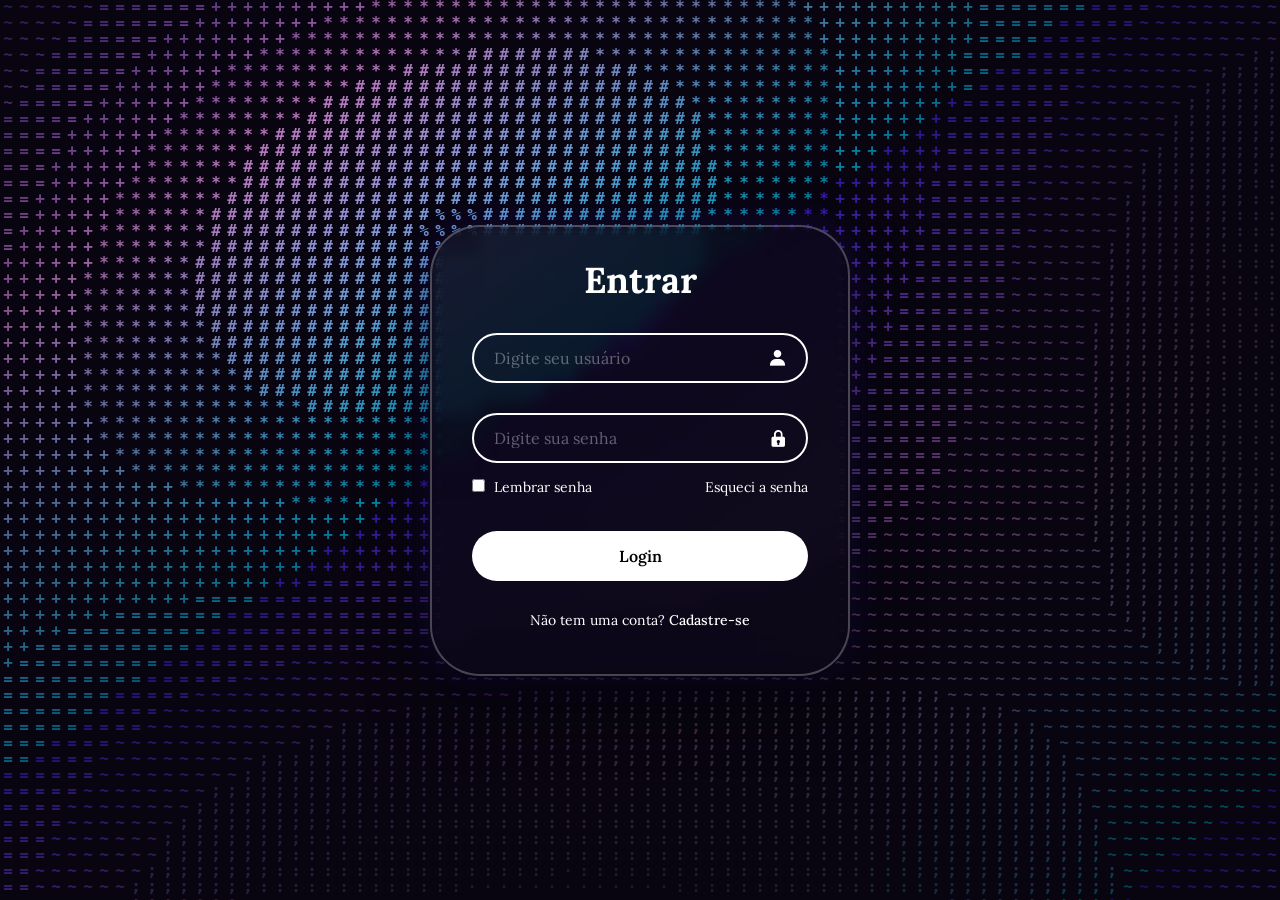
<file: index.html>
<!DOCTYPE html>
<html lang="pt-br">
<head>
    <meta charset="UTF-8">
    <meta name="viewport" content="width=device-width, initial-scale=1.0">
    <link href="https://unpkg.com/boxicons@2.1.4/css/boxicons.min.css" rel="stylesheet">
    <link rel="stylesheet" href="style.css">
    <title>Login</title>
</head>
<body>
    <main class="container">
        <form>
            <h1>Entrar</h1>
            <div class="input-box">
                <input placeholder="Digite seu usuário" type="email" name="username" required>
                <i class="bx bxs-user"></i>
            </div>
            <div class="input-box">
                <input placeholder="Digite sua senha" type="password" name="password" required>
                <i class="bx bxs-lock"></i>
            </div>

            <div class="remember-forgot">
                <label>
                    <input type="checkbox">
                    Lembrar senha
                </label>
                <a href="../esqueci-senha/index.html">Esqueci a senha</a>
            </div>

            <button type="submit" class="login">Login</button>

            <div class="register-link">
                <p>Não tem uma conta? <a href="../cadastro/index.html">Cadastre-se</a></p>
            </div>
        </form>

    </main>
    <!-- Importa o fundo animado Gradient ASCII -->
    <script src="../ascii-bg.js"></script>
</body>
</html>
</file>
<file: style.css>
@import url('https://fonts.googleapis.com/css2?family=Lora:ital,wght@0,400..700;1,400..700&display=swap');

* {
    margin: 0;
    padding: 0;
    box-sizing: border-box;
    font-family: "Lora", serif;
}

body {
    display: flex;
    justify-content: center;
    align-items: center;
    min-height: 100vh;
    background-color: #080510;
    overflow: hidden;
    perspective: 1000px; /* Essencial para ativar a profundidade 3D no navegador! */
}

#ascii-bg {
    position: fixed;
    top: 0;
    left: 0;
    width: 100vw;
    height: 100vh;
    z-index: -1;
    pointer-events: none;
}

/* ==========================================
   CONTAINER COM EFEITO HOLO CARD 3D
   ========================================== */
.container {
    /* Variáveis controladas pelo JavaScript */
    --rx: 0deg;
    --ry: 0deg;
    --px: 50%;
    --py: 50%;
    --holo-opacity: 0;

    position: relative;
    width: 420px;
    background-color: rgba(15, 10, 30, 0.45);
    border: 2px solid rgba(255, 255, 255, 0.25);
    border-radius: 50px;
    color: #fff;
    padding: 30px 40px;
    box-shadow: 0px 25px 65px 0px rgba(0, 0, 0, 0.6), 
                0px 0px 40px 0px rgba(82, 39, 255, 0.2);
    backdrop-filter: blur(8px);
    overflow: hidden; /* Corta o brilho holográfico exatamente na borda arredondada de 50px */

    /* Aplica a inclinação 3D */
    transform: rotateX(var(--rx)) rotateY(var(--ry));
    transform-style: preserve-3d;
    transition: transform 0.15s ease-out, box-shadow 0.3s ease, border-color 0.3s ease;
    will-change: transform;
}

.container:hover {
    border-color: rgba(255, 159, 252, 0.6);
    box-shadow: 0px 30px 70px 0px rgba(0, 0, 0, 0.7),
                0px 0px 50px 0px rgba(255, 159, 252, 0.25);
}

/* CAMADA 1: Película Holográfica (Arco-íris / Furta-cor que se move com o mouse) */
.container::before {
    content: "";
    position: absolute;
    inset: 0;
    border-radius: inherit;
    background: 
        linear-gradient(
            115deg,
            transparent 15%,
            rgba(255, 0, 128, 0.35) 30%,
            rgba(255, 230, 0, 0.35) 42%,
            rgba(0, 255, 180, 0.35) 50%,
            rgba(0, 180, 255, 0.35) 58%,
            rgba(140, 0, 255, 0.35) 70%,
            transparent 85%
        );
    background-size: 250% 250%;
    background-position: var(--px) var(--py);
    mix-blend-mode: color-dodge; /* Mistura as cores como um reflexo metálico real */
    opacity: var(--holo-opacity);
    transition: opacity 0.3s ease;
    pointer-events: none; /* Não atrapalha o clique nos inputs */
    z-index: 0;
}

/* CAMADA 2: Feixe de Luz (Glare) + Textura de Glitter Pontilhado */
.container::after {
    content: "";
    position: absolute;
    inset: 0;
    border-radius: inherit;
    background-image: 
        /* Luz branca que segue a ponta do mouse */
        radial-gradient(
            circle at var(--px) var(--py),
            rgba(255, 255, 255, 0.35) 0%,
            rgba(255, 255, 255, 0.1) 30%,
            transparent 65%
        ),
        /* Micro-pontinhos de glitter que brilham quando a luz passa */
        radial-gradient(rgba(255, 255, 255, 0.25) 1px, transparent 1px),
        radial-gradient(rgba(255, 159, 252, 0.25) 1px, transparent 1px);
    background-size: 100% 100%, 14px 14px, 20px 20px;
    background-position: 0 0, 0 0, 7px 7px;
    mix-blend-mode: overlay;
    opacity: var(--holo-opacity);
    transition: opacity 0.3s ease;
    pointer-events: none;
    z-index: 0;
}

/* Garante que o formulário fique em cima do brilho e nítido */
.container form {
    position: relative;
    z-index: 1;
}

/* ==========================================
   ESTILOS DO FORMULÁRIO
   ========================================== */
.container h1 {
    font-size: 36px;
    text-align: center;
}

.input-box {
    position: relative;
    width: 100%;
    height: 50px;
    margin: 30px 0;
}

.input-box input {
    width: 100%;
    height: 100%;
    background: transparent;
    border: 2px solid rgba(255, 255, 255, 0.995);
    border-radius: 40px;
    outline: none;
    font-size: 16px;
    color: #fff;
    padding: 20px 45px 20px 20px;
}

.input-box input::placeholder {
    color: #ffffff5b;
}

.input-box i {
    position: absolute;
    right: 20px;
    top: 50%;
    transform: translateY(-50%);
    font-size: 20px;
}

.remember-forgot {
    display: flex;
    justify-content: space-between;
    margin: -15px 0 15px;
    font-size: 14px;
}

.remember-forgot label input {
    accent-color: #fff;
    margin-right: 5px;
}

.remember-forgot a {
    text-decoration: none;
    color: #fff;
}

.remember-forgot a:hover {
    text-decoration: underline;
}

.login, .cadastrar, .alterar {
    width: 100%;
    height: 50px;
    background-color: #fff;
    border: none;
    border-radius: 40px;
    cursor: pointer;
    font-size: 16px;
    color: #000;
    font-weight: 600;
    margin: 20px 0 10px;
    transition: 0.5s;
}

.login:hover, .cadastrar:hover, .alterar:hover {
    background-color: transparent;
    border: 2px solid rgba(255, 255, 255, .5);
    color: #fff;
}

.register-link, .login-link {
    font-size: 14px;
    text-align: center;
    margin: 20px 0 15px;
}

.register-link a, .login-link a {
    text-decoration: none;
    color: #fff;
    font-weight: 500;
}

.register-link a:hover, .login-link a:hover {
    text-decoration: underline;
}
</file>
